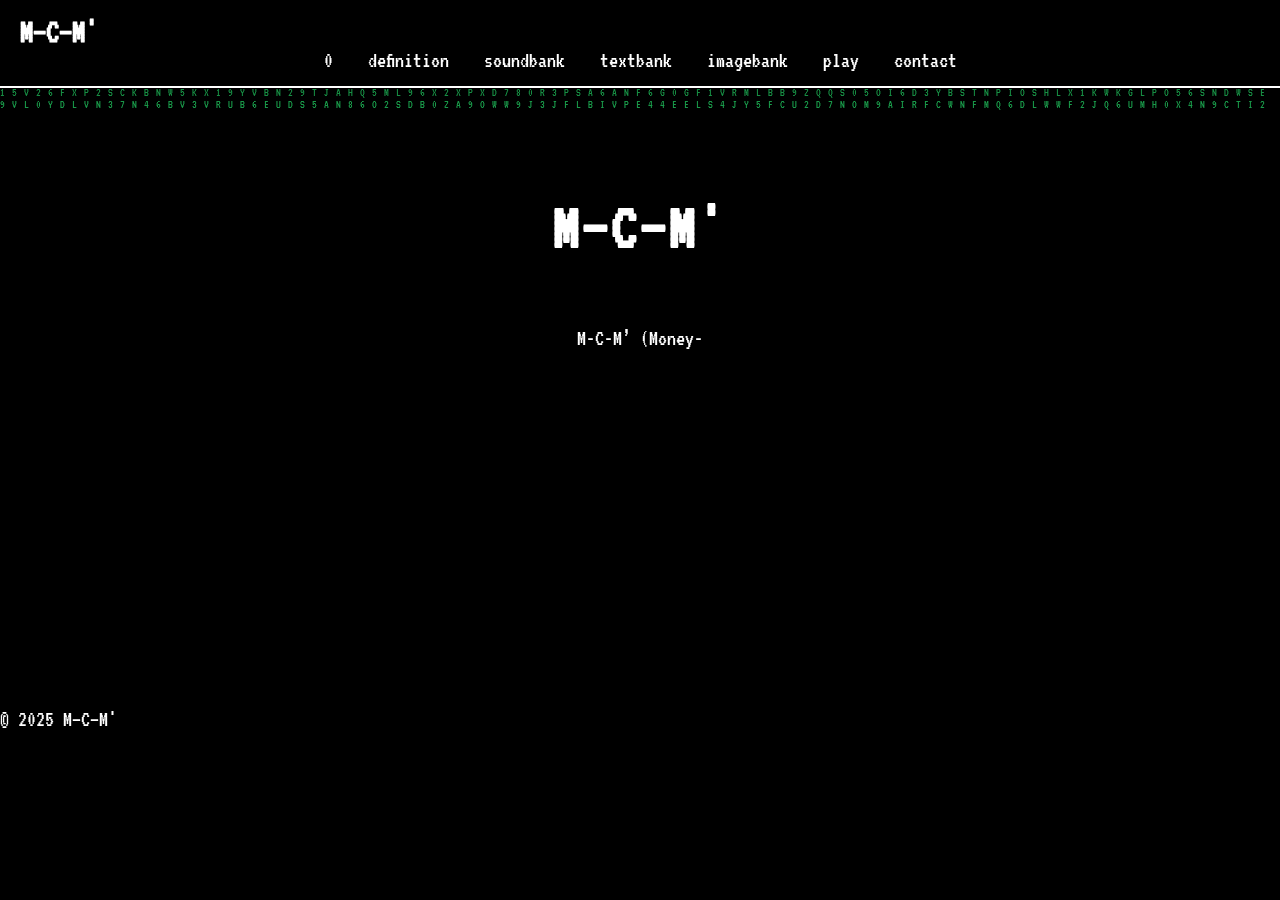
<file: index.html>
<!DOCTYPE html>
<html lang="en">
<head>
    <meta charset="UTF-8">
    <meta name="viewport" content="width=device-width, initial-scale=1, maximum-scale=1, user-scalable=no">

    <!-- ✅ Google Fonts (Matrix-style font) -->
    <link rel="preconnect" href="https://fonts.googleapis.com">
    <link rel="preconnect" href="https://fonts.gstatic.com" crossorigin>
    <link href="https://fonts.googleapis.com/css2?family=VT323&display=swap" rel="stylesheet">

    <title>M–C–M' | Home</title>
    <link rel="stylesheet" href="style.css?v=4">
</head>

<body>

    <!-- ✅ Matrix Background (Fixed) -->
    <canvas id="matrix"></canvas>

    <!-- ✅ Fixed Navigation -->
    <nav>
        <!-- ✅ Logo (aligned to the left) -->
        <div class="logo">
            <a href="index.html">M–C–M'</a>
        </div>

        <!-- ✅ Hamburger Menu -->
        <div class="hamburger" onclick="toggleMenu()">☰</div>

        <!-- ✅ Navigation Links -->
        <ul class="nav-links">
            <li><a href="index.html">0</a></li>
            <li><a href="about.html">definition</a></li>
            <li><a href="music.html">soundbank</a></li>
            <li><a href="writing.html">textbank</a></li>
            <li><a href="gallery.html">imagebank</a></li>
            <li><a href="game.html">play</a></li>
            <li><a href="contact.html">contact</a></li>
        </ul>
    </nav>

    <main>
        <section class="hero">
            <!-- ✅ Scramble + Typing Effect for M–C–M' -->
            <h1 class="scramble">M–C–M'</h1>

            <!-- ✅ Typing Effect -->
            <p id="typed-text">
                M-C-M’ (Money-Commodity-Money’ (Prime)) is a positive feedback loop incorporating incorporation as its key component. It is a material-axiomatic system of control dynamics, an unbounded circuit of recursive intensification where capital's alien logic self-amplifies, devouring time, commodities, and bodies.<br><br>
                
                Stripping the body of organic limits, this process induces a synthetic transcendentalism, where the noumenal and the virtual converge in a vortex of deterritorialized flows. However, as M-C-M’ contains all socio-economic reproduction, it necessitates an overflow of desire into the system as shockwaves.<br><br>
                
                Accelerated forms of music—jungle, nightcore, and a host of increasingly genre-bending and genreless dubplates—operate as sonic war machines that compound macro-radical destratification, hacking the temporal fabric and reprogramming cultural vectors towards increasingly decentralized forms of radical organization and resistance.<br><br>
                
                This results in the apocalyptic synthesis of capitalism’s own termination, a fractalized time-space where the linearity of history collapses into an infinite series of destabilizations. As feedback loops spiral beyond critique into the unknown terrain of pure, chaotic potentiality, the universe accelerates towards its own dissolution.<br><br>
                
                M-C-M’ embodies the counteracting tendencies of capital, operating exponentially to sow the seeds for its own hyperstitional apocalypse.
            </p>
        </section>
    </main>

    <footer>
        &copy; 2025 M–C–M'
    </footer>

    <!-- ✅ Ensure all scripts load AFTER page content -->
    <script src="script.js"></script>

</body>
</html>
</file>
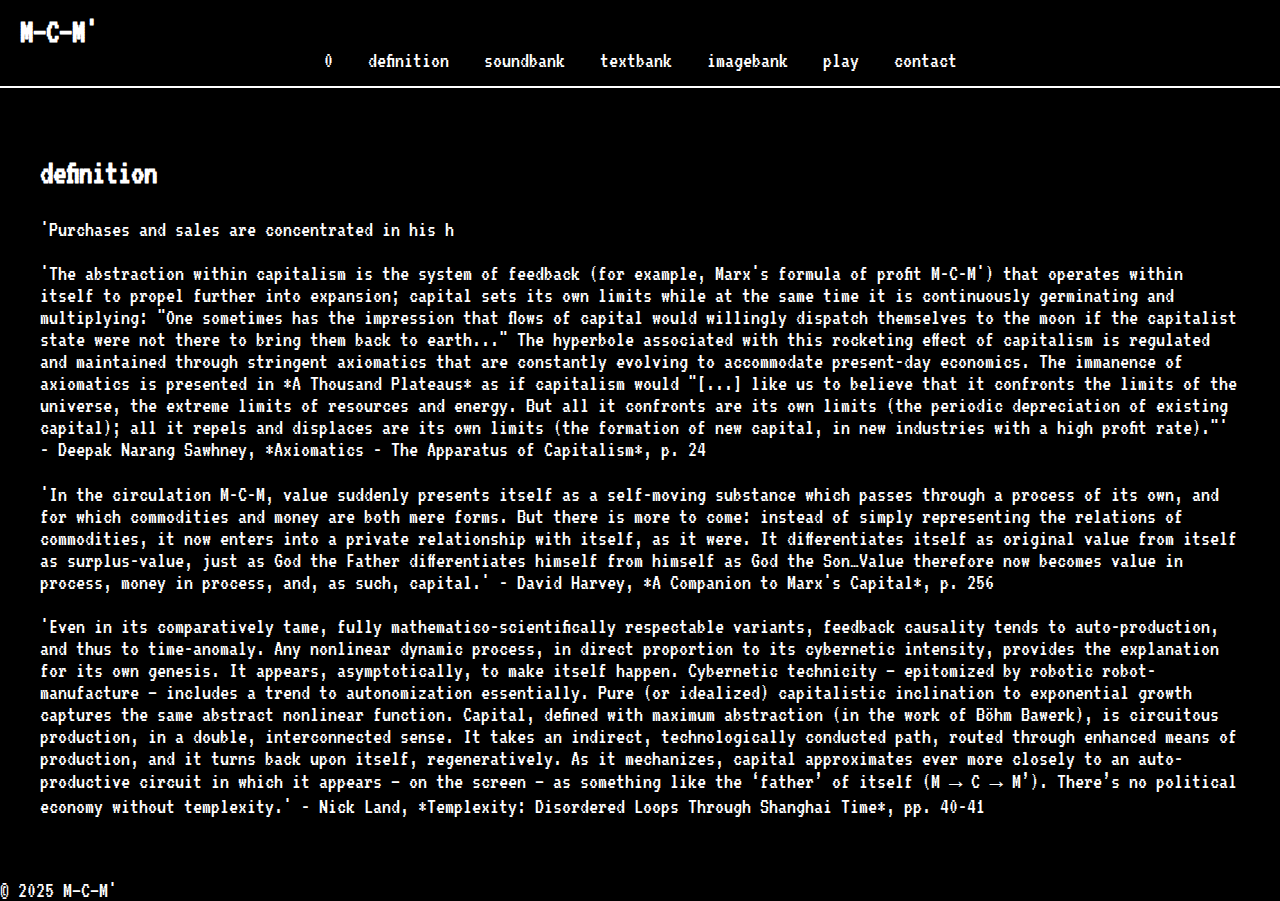
<file: about.html>
<!DOCTYPE html>
<html lang="en">
<head>
    <meta charset="UTF-8">
    <meta name="viewport" content="width=device-width, initial-scale=1, maximum-scale=1, user-scalable=no">

    <!-- Google Fonts (Matrix-style font) -->
    <link rel="preconnect" href="https://fonts.googleapis.com">
    <link rel="preconnect" href="https://fonts.gstatic.com" crossorigin>
    <link href="https://fonts.googleapis.com/css2?family=VT323&display=swap" rel="stylesheet">
    
    <title>M–C–M' | About</title>
    <link rel="stylesheet" href="style.css?v=4">
</head>
<body>

    <!-- ✅ Fixed Nav Bar Structure -->
    <nav>
        <div class="logo">
            <a href="index.html">M–C–M'</a>
        </div>

        <!-- ✅ Hamburger Menu -->
        <div class="hamburger" onclick="toggleMenu()">☰</div>

        <ul class="nav-links">
            <li><a href="index.html">0</a></li>
            <li><a href="about.html">definition</a></li>
            <li><a href="music.html">soundbank</a></li>
            <li><a href="writing.html">textbank</a></li>
            <li><a href="gallery.html">imagebank</a></li>
            <li><a href="game.html">play</a></li>
            <li><a href="contact.html">contact</a></li>
        </ul>
    </nav>

    <main>
        <section class="about-content">
            <h2 class="flicker">definition</h2>
            
            <!-- ✅ Typing Effect Wrapper -->
            <div id="typed-paragraphs">
                <p>'Purchases and sales are concentrated in his hands and consequently are no longer bound to the direct requirements of the buyer (as merchant). But whatever the social organisation of the spheres of production whose commodity exchange the merchant promotes, his wealth exists always in the form of money, and his money always serves as capital. Its form is always M – C – M'. Money, the independent form of exchange-value, is the point of departure, and increasing the exchange-value an end in itself. Commodity exchange as such and the operations effecting it – separated from production and performed by non-producers – are just a means of increasing wealth, not as mere wealth, but as wealth in its most universal social form, as exchange-value. The compelling motive and determining purpose are the conversion of M into M + ΔM. The transactions M – C and C – M' which promote M – M' appear merely as stages of transition in this conversion of M into M + ΔM.' - Karl Marx, *Das Kapital* Vol. III, p. 223</p>

                <p>'The abstraction within capitalism is the system of feedback (for example, Marx's formula of profit M-C-M') that operates within itself to propel further into expansion; capital sets its own limits while at the same time it is continuously germinating and multiplying: "One sometimes has the impression that flows of capital would willingly dispatch themselves to the moon if the capitalist state were not there to bring them back to earth..." The hyperbole associated with this rocketing effect of capitalism is regulated and maintained through stringent axiomatics that are constantly evolving to accommodate present-day economics. The immanence of axiomatics is presented in *A Thousand Plateaus* as if capitalism would "[...] like us to believe that it confronts the limits of the universe, the extreme limits of resources and energy. But all it confronts are its own limits (the periodic depreciation of existing capital); all it repels and displaces are its own limits (the formation of new capital, in new industries with a high profit rate)."' - Deepak Narang Sawhney, *Axiomatics - The Apparatus of Capitalism*, p. 24</p>

                <p>'In the circulation M-C-M, value suddenly presents itself as a self-moving substance which passes through a process of its own, and for which commodities and money are both mere forms. But there is more to come: instead of simply representing the relations of commodities, it now enters into a private relationship with itself, as it were. It differentiates itself as original value from itself as surplus-value, just as God the Father differentiates himself from himself as God the Son…Value therefore now becomes value in process, money in process, and, as such, capital.' - David Harvey, *A Companion to Marx's Capital*, p. 256</p>

                <p>'Even in its comparatively tame, fully mathematico-scientifically respectable variants, feedback causality tends to auto-production, and thus to time-anomaly. Any nonlinear dynamic process, in direct proportion to its cybernetic intensity, provides the explanation for its own genesis. It appears, asymptotically, to make itself happen. Cybernetic technicity — epitomized by robotic robot-manufacture — includes a trend to autonomization essentially. Pure (or idealized) capitalistic inclination to exponential growth captures the same abstract nonlinear function. Capital, defined with maximum abstraction (in the work of Böhm Bawerk), is circuitous production, in a double, interconnected sense. It takes an indirect, technologically conducted path, routed through enhanced means of production, and it turns back upon itself, regeneratively. As it mechanizes, capital approximates ever more closely to an auto-productive circuit in which it appears – on the screen – as something like the ‘father’ of itself (M → C → M’). There’s no political economy without templexity.' - Nick Land, *Templexity: Disordered Loops Through Shanghai Time*, pp. 40-41</p>
            </div>
            
        </section>
    </main>

    <footer>
        &copy; 2025 M–C–M'
    </footer>

    <!-- ✅ Include the script -->
    <script src="script.js"></script>

</body>
</html>
</file>
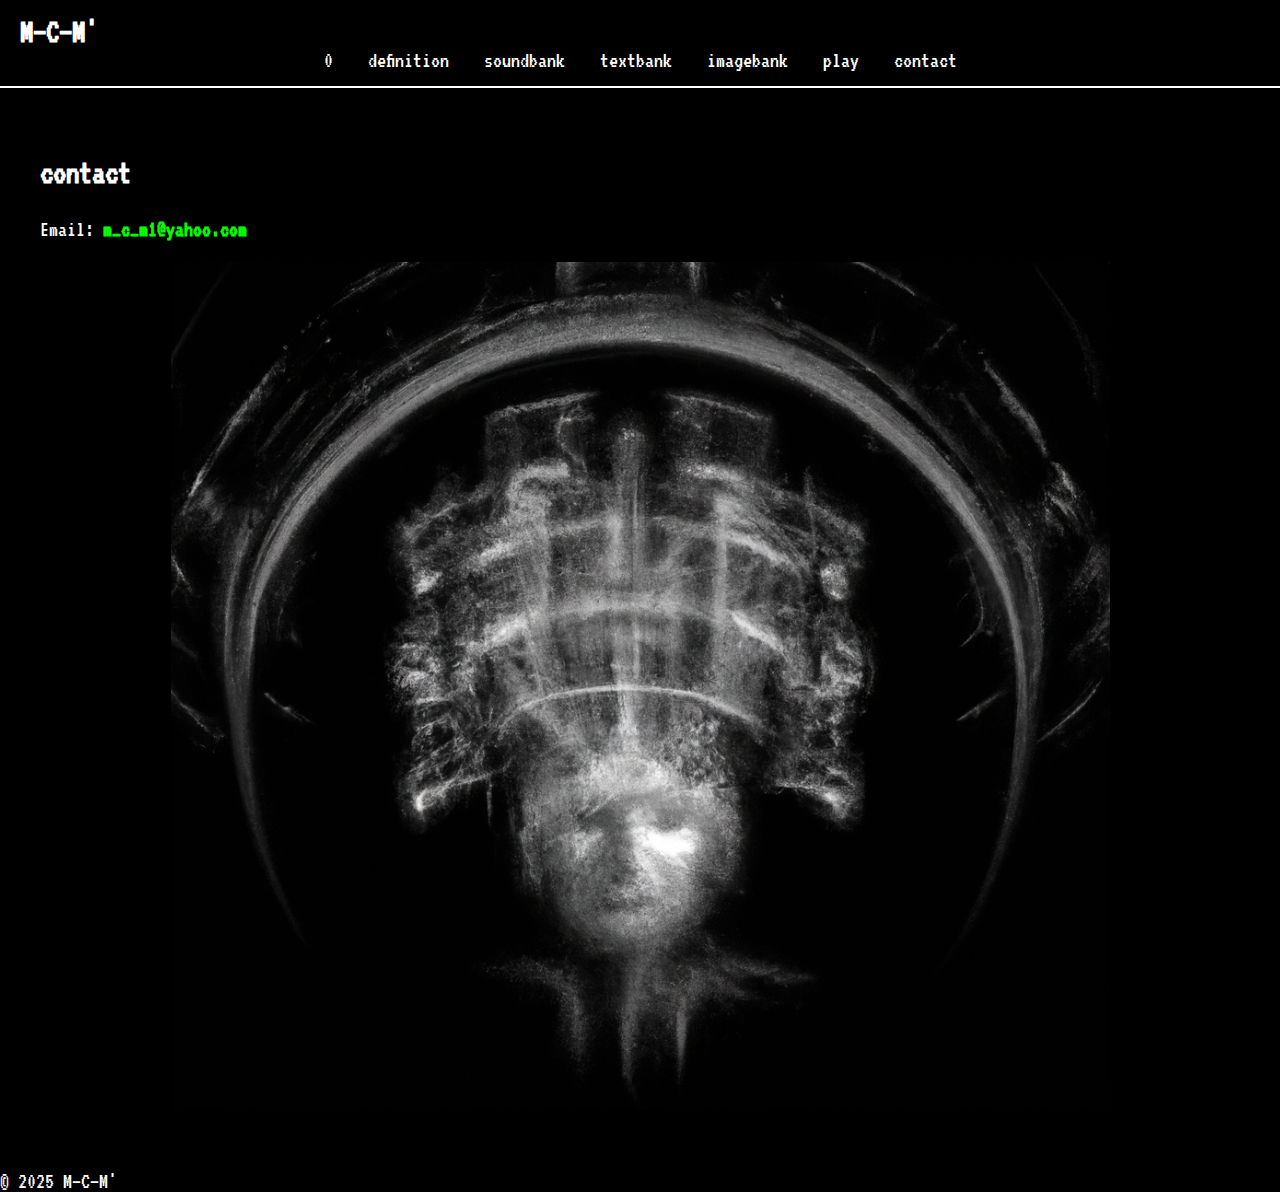
<file: contact.html>
<!DOCTYPE html>
<html lang="en">
<head>
    <meta charset="UTF-8">
    <meta name="viewport" content="width=device-width, initial-scale=1, maximum-scale=1, user-scalable=no">

    <!-- Google Fonts (Matrix-style font) -->
    <link rel="preconnect" href="https://fonts.googleapis.com">
    <link rel="preconnect" href="https://fonts.gstatic.com" crossorigin>
    <link href="https://fonts.googleapis.com/css2?family=VT323&display=swap" rel="stylesheet">
    
    <title>M–C–M' | Contact</title>
    <link rel="stylesheet" href="style.css?v=4">
</head>
<body>

    <!-- ✅ Fixed Navigation -->
    <nav>
        <div class="logo">
            <a href="index.html">M–C–M'</a>
        </div>

        <!-- ✅ Hamburger Menu -->
        <div class="hamburger" onclick="toggleMenu()">☰</div>

        <ul class="nav-links">
            <li><a href="index.html">0</a></li>
            <li><a href="about.html">definition</a></li>
            <li><a href="music.html">soundbank</a></li>
            <li><a href="writing.html">textbank</a></li>
            <li><a href="gallery.html">imagebank</a></li>
            <li><a href="game.html">play</a></li>
            <li><a href="contact.html">contact</a></li>
        </ul>
    </nav>

    <main>
        <section>
            <h2 class="flicker">contact</h2>
            <p>Email: <a class="email-link" href="mailto:m_c_m1@yahoo.com">m_c_m1@yahoo.com</a></p>

            <!-- ✅ Fixed Image Filename (Rename in assets folder) -->
            <img src="assets/Screenshot 2025-03-15 at 16.42.29.png" alt="Main visual for Contact" class="hero-image">
        </section>
    </main>

    <footer>
        &copy; 2025 M–C–M'
    </footer>

    <script src="script.js"></script>

</body>
</html>
</file>
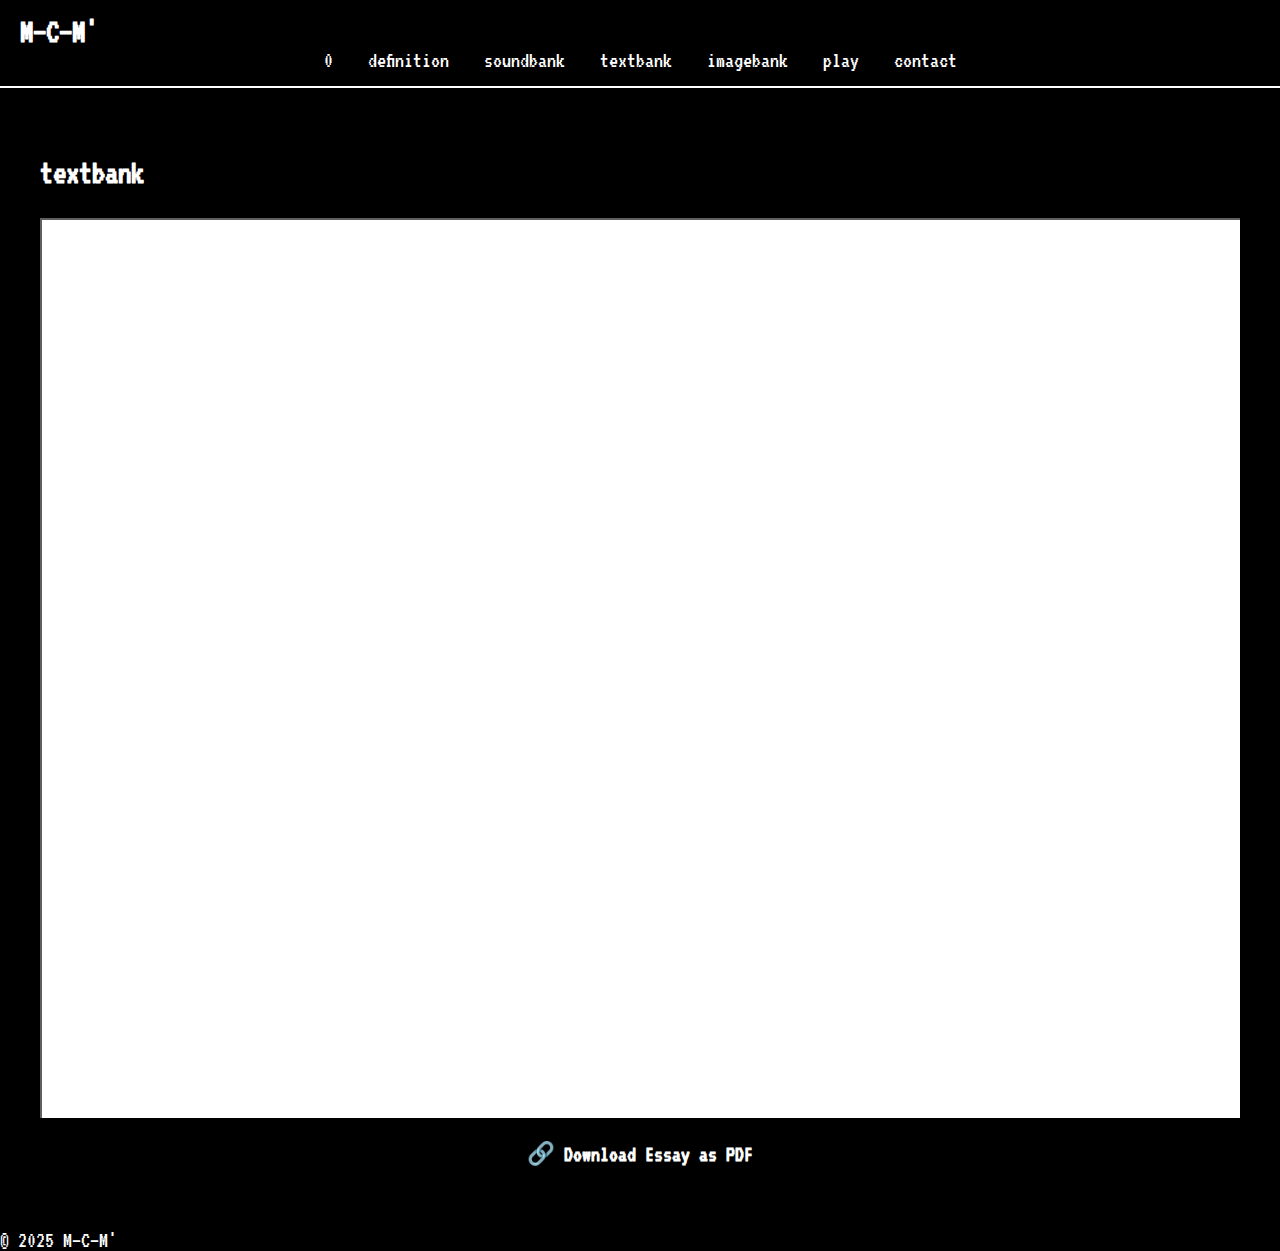
<file: essay2swarm.html>
<!DOCTYPE html>
<html lang="en">
<head>
    <meta charset="UTF-8">
    <meta name="viewport" content="width=device-width, initial-scale=1, maximum-scale=1, user-scalable=no">
    <title>M–C–M' | Essay</title>
    <link rel="stylesheet" href="style.css?v=4">

    <style>
        /* ✅ Improved Dark Mode PDF Viewer */
        .pdf-container {
            width: 100%;
            height: 100vh;
            overflow: hidden;
            background: #000;
        }

        .pdf-container iframe {
            width: 100%;
            height: 100%;
            background: #000;
            filter: invert(1) contrast(1.2);
        }

        /* ✅ Center the download link */
        .download-link {
            text-align: center;
            margin-top: 15px;
        }

        .download-link a {
            color: #FFFFFF;
            text-decoration: none;
            font-weight: bold;
        }

        .download-link a:hover {
            color: #CCCCCC;
        }
    </style>
</head>
<body>

    <!-- ✅ Fixed Navigation -->
    <nav>
        <div class="logo">
            <a href="index.html">M–C–M'</a>
        </div>

        <!-- ✅ Hamburger Menu -->
        <div class="hamburger" onclick="toggleMenu()">☰</div>

        <ul class="nav-links">
            <li><a href="index.html">0</a></li>
            <li><a href="about.html">definition</a></li>
            <li><a href="music.html">soundbank</a></li>
            <li><a href="writing.html">textbank</a></li>
            <li><a href="gallery.html">imagebank</a></li>
            <li><a href="game.html">play</a></li>
            <li><a href="contact.html">contact</a></li>
        </ul>
    </nav>

    <main>
        <section>
            <h2 class="flicker">textbank</h2>

            <!-- ✅ Fixed PDF Viewer -->
            <div class="pdf-container">
                <iframe src="assets/SWARM_Theory_ Becoming_Murmuration.pdf" width="100%" height="800px"></iframe>
            </div>

            <!-- ✅ Direct Download Link for Mobile Users -->
            <div class="download-link">
                <p><a href="assets/SWARM_Theory_ Becoming_Murmuration.pdf" target="_blank">🔗 Download Essay as PDF</a></p>
            </div>

        </section>
    </main>

    <footer>
        &copy; 2025 M–C–M'
    </footer>

    <script src="script.js"></script>

</body>
</html>
</file>
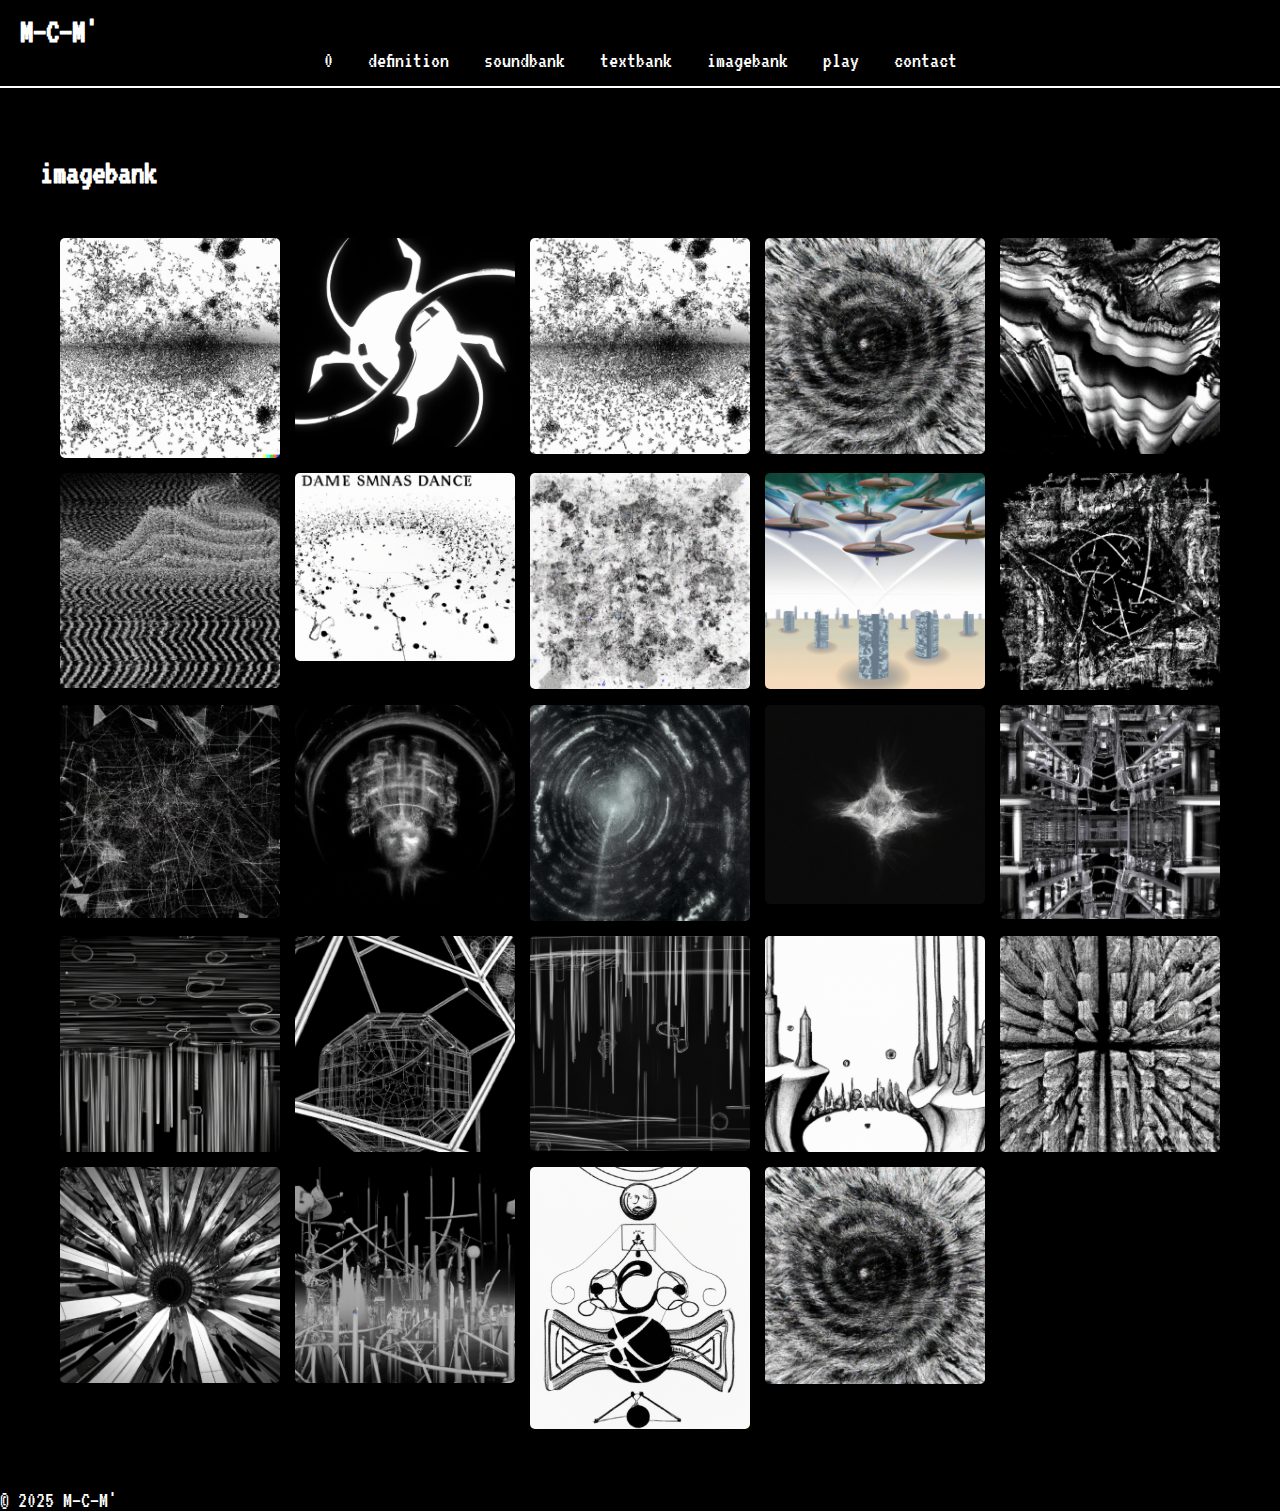
<file: gallery.html>
<!DOCTYPE html>
<html lang="en">
<head>
    <meta charset="UTF-8">
    <meta name="viewport" content="width=device-width, initial-scale=1, maximum-scale=1, user-scalable=no">
    <title>M–C–M' | Gallery</title>
    <link rel="stylesheet" href="style.css?v=4">
    <style>
        /* Simple gallery grid styling */
        .gallery-grid {
            display: grid;
            grid-template-columns: repeat(auto-fit, minmax(200px, 1fr));
            grid-gap: 15px;
            padding: 20px;
        }

        .gallery-grid img {
            width: 100%;
            height: auto;
            display: block;
            border-radius: 5px;
        }
    </style>
</head>
<body>
    <nav>
    <div class="logo">
        <a href="index.html">M–C–M'</a>
    </div>

    <!-- Hamburger Menu Button -->
    <div class="hamburger" onclick="toggleMenu()">☰</div>

    <ul class="nav-links">
        <li><a href="index.html">0</a></li>
        <li><a href="about.html">definition</a></li>
        <li><a href="music.html">soundbank</a></li>
        <li><a href="writing.html">textbank</a></li>
        <li><a href="gallery.html">imagebank</a></li>
        <li><a href="game.html">play</a></li>
        <li><a href="contact.html">contact</a></li>
    </ul>
</nav>


    <main>
        <section>
            <h2 class="flicker">imagebank</h2>
            <div class="gallery-grid">
                <img src="assets/dalle2swarm2.png">
                <img src="assets/Screenshot 2025-03-15 at 16.37.38.png">
                <img src="assets/Screenshot 2025-03-15 at 16.38.08.png">
                <img src="assets/Screenshot 2025-03-15 at 16.39.02.png">
                <img src="assets/Screenshot 2025-03-15 at 16.39.17.png">
                <img src="assets/Screenshot 2025-03-15 at 16.39.36.png">
                <img src="assets/Screenshot 2025-03-15 at 16.39.56.png">
                <img src="assets/Screenshot 2025-03-15 at 16.40.53.png">
                <img src="assets/Screenshot 2025-03-15 at 16.41.15.png">
                <img src="assets/Screenshot 2025-03-15 at 16.41.34.png">
                <img src="assets/Screenshot 2025-03-15 at 16.42.04.png">
                <img src="assets/Screenshot 2025-03-15 at 16.42.29.png">
                <img src="assets/Screenshot 2025-03-15 at 16.42.41.png">
                <img src="assets/Screenshot 2025-03-15 at 16.43.22.png">
                <img src="assets/Screenshot 2025-03-15 at 16.43.43.png">
                <img src="assets/Screenshot 2025-03-15 at 16.44.01.png">
                <img src="assets/Screenshot 2025-03-15 at 16.44.18.png">
                <img src="assets/Screenshot 2025-03-15 at 16.44.34.png">
                <img src="assets/Screenshot 2025-03-15 at 16.44.59.png">
                <img src="assets/Screenshot 2025-03-15 at 16.45.14.png">
                <img src="assets/Screenshot 2025-03-15 at 16.45.27.png">
                <img src="assets/Screenshot 2025-03-15 at 16.45.45.png">
                <img src="assets/weird_ritual_thing.png">
                <img src="assets/Screenshot 2025-03-15 at 16.39.02.png">
            </div>
        </section>
    </main>

    <footer>
        &copy; 2025 M–C–M'
    </footer>
    <script src="script.js"></script>
</body>
</html>
</file>
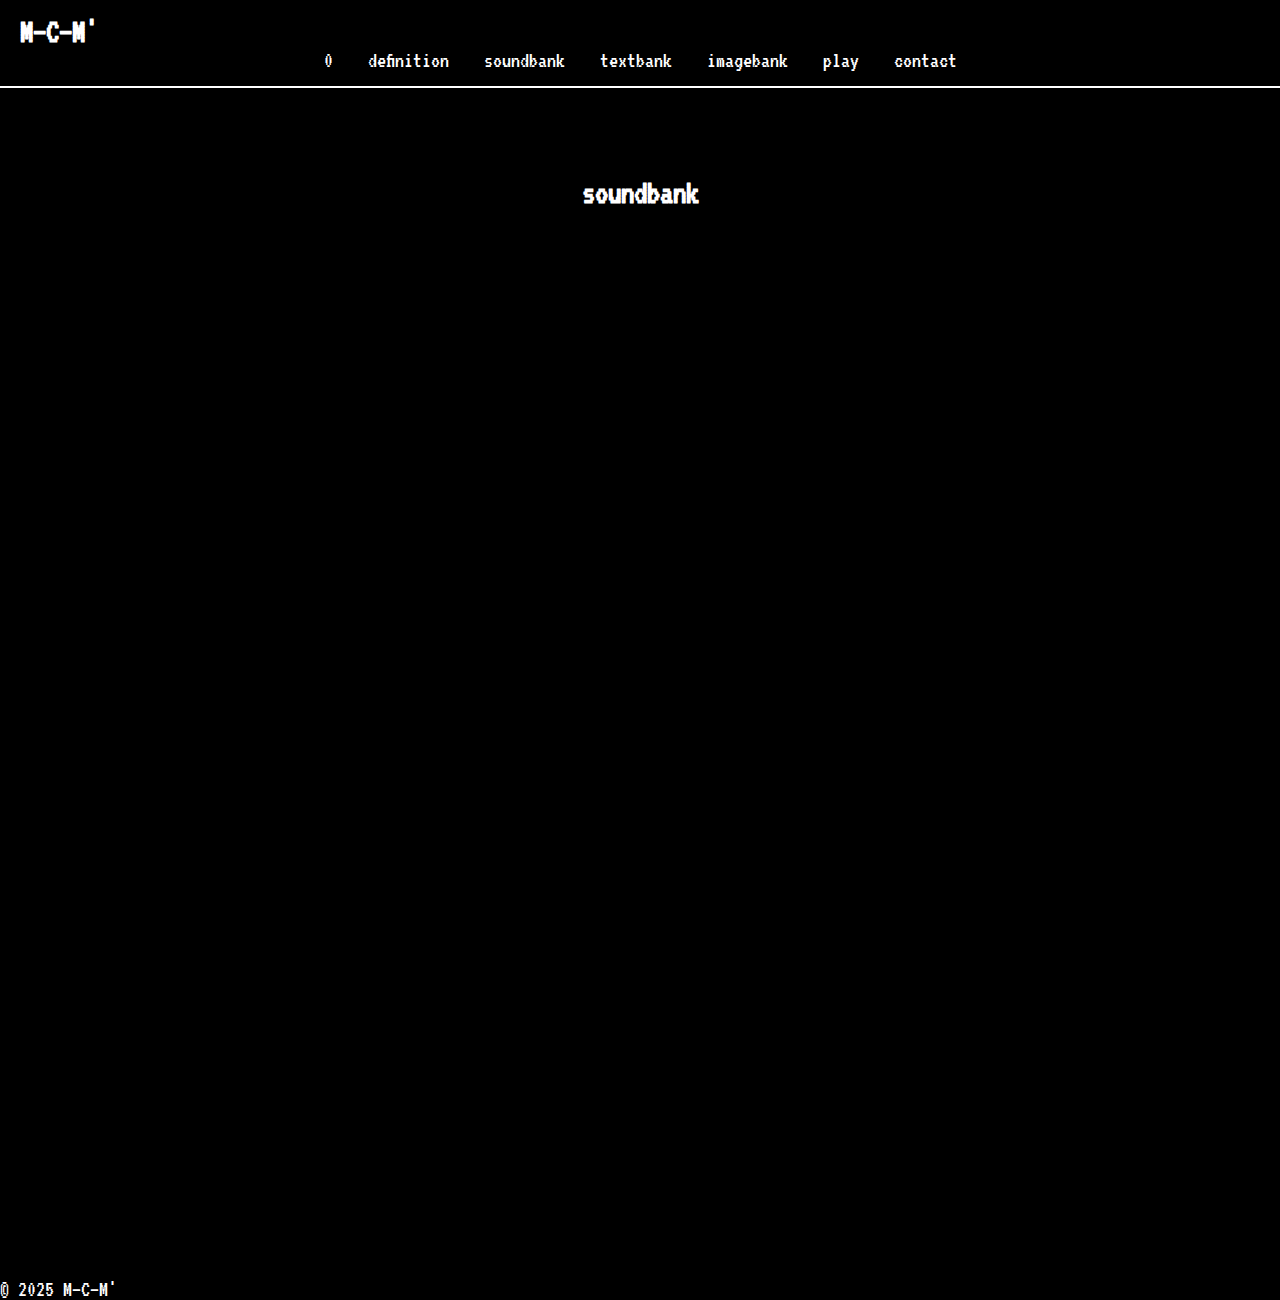
<file: music.html>
<!DOCTYPE html>
<html lang="en">
<head>
    <meta charset="UTF-8">
    <meta name="viewport" content="width=device-width, initial-scale=1, maximum-scale=1, user-scalable=no">
    <!-- Google Fonts (Matrix-style font) -->
    <link rel="preconnect" href="https://fonts.googleapis.com">
    <link rel="preconnect" href="https://fonts.gstatic.com" crossorigin>
    <link href="https://fonts.googleapis.com/css2?family=VT323&display=swap" rel="stylesheet">
    <title>M–C–M' | Soundbank</title>
    <link rel="stylesheet" href="style.css?v=4">
</head>
<body>

    <!-- ✅ Fixed Navigation -->
    <nav>
        <div class="logo">
            <a href="index.html">M–C–M'</a>
        </div>

        <!-- ✅ Hamburger Menu -->
        <div class="hamburger" onclick="toggleMenu()">☰</div>

        <ul class="nav-links">
            <li><a href="index.html">0</a></li>
            <li><a href="about.html">definition</a></li>
            <li><a href="music.html">soundbank</a></li>
            <li><a href="writing.html">textbank</a></li>
            <li><a href="gallery.html">imagebank</a></li>
            <li><a href="game.html">play</a></li>
            <li><a href="contact.html">contact</a></li>
        </ul>
    </nav>

    <main>
        <section class="music-section">
            <h2 class="glitch">soundbank</h2>

            <div class="bandcamp-custom">
                <iframe src="https://bandcamp.com/EmbeddedPlayer/album=3802392652/size=large/bgcol=000000/linkcol=29ff79/tracklist=false/artwork=none/transparent=true/"
                class="bandcamp-player" frameborder="0"></iframe>
            </div>

            <div class="bandcamp-custom">
                <iframe src="https://bandcamp.com/EmbeddedPlayer/album=4213353567/size=large/bgcol=000000/linkcol=29ff79/tracklist=false/artwork=none/transparent=true/"
                class="bandcamp-player" frameborder="0"></iframe>
            </div>

            <div class="bandcamp-custom">
                <iframe src="https://bandcamp.com/EmbeddedPlayer/album=2605102365/size=large/bgcol=000000/linkcol=29ff79/tracklist=false/artwork=none/transparent=true/"
                class="bandcamp-player" frameborder="0"></iframe>
            </div>

            <div class="bandcamp-custom">
                <iframe src="https://bandcamp.com/EmbeddedPlayer/album=2643785135/size=large/bgcol=000000/linkcol=29ff79/tracklist=false/artwork=none/transparent=true/"
                class="bandcamp-player" frameborder="0"></iframe>
            </div>

            <div class="bandcamp-custom">
                <iframe src="https://bandcamp.com/EmbeddedPlayer/album=2240890781/size=large/bgcol=000000/linkcol=29ff79/tracklist=false/artwork=none/transparent=true/"
                class="bandcamp-player" frameborder="0"></iframe>
            </div>

            <div class="bandcamp-custom">
                <iframe src="https://bandcamp.com/EmbeddedPlayer/album=1511885138/size=large/bgcol=000000/linkcol=29ff79/tracklist=false/artwork=none/transparent=true/"
                class="bandcamp-player" frameborder="0"></iframe>
            </div>

            <div class="bandcamp-custom">
                <iframe src="https://bandcamp.com/EmbeddedPlayer/album=196221355/size=large/bgcol=000000/linkcol=29ff79/tracklist=false/artwork=none/transparent=true/"
                class="bandcamp-player" frameborder="0"></iframe>
            </div>

        </section>
    </main>

    <footer>
        &copy; 2025 M–C–M'
    </footer>

    <script src="script.js"></script>

</body>
</html>
</file>
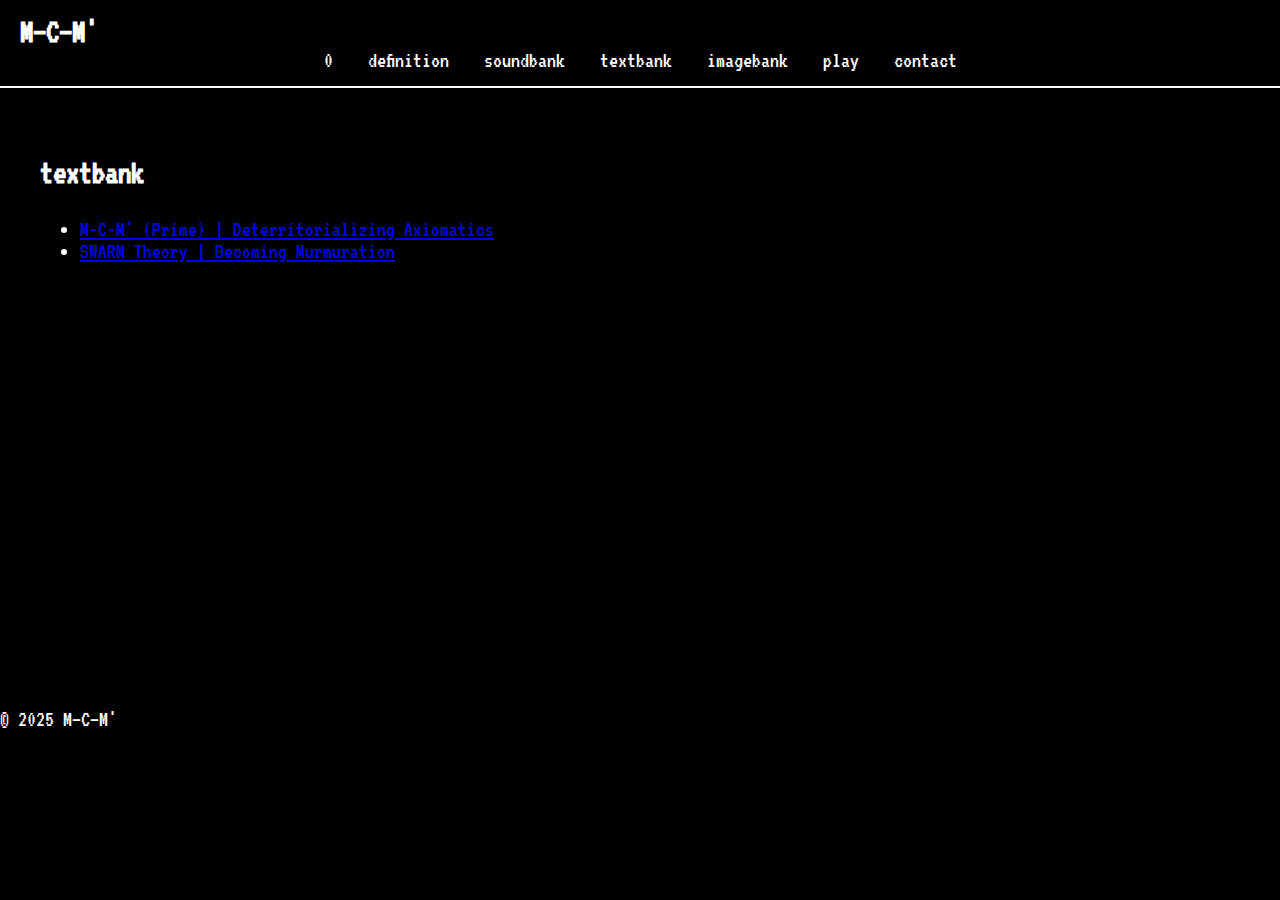
<file: writing.html>
<!DOCTYPE html>
<html lang="en">
<head>
    <meta charset="UTF-8">
    <meta name="viewport" content="width=device-width, initial-scale=1, maximum-scale=1, user-scalable=no">

    <!-- Google Fonts (Matrix-style font) -->
    <link rel="preconnect" href="https://fonts.googleapis.com">
    <link rel="preconnect" href="https://fonts.gstatic.com" crossorigin>
    <link href="https://fonts.googleapis.com/css2?family=VT323&display=swap" rel="stylesheet">
    
    <title>M–C–M' | Writing</title>
    <link rel="stylesheet" href="style.css?v=4">
</head>
<body>

    <!-- ✅ Fixed Navigation -->
    <nav>
        <div class="logo">
            <a href="index.html">M–C–M'</a>
        </div>

        <!-- ✅ Hamburger Menu -->
        <div class="hamburger" onclick="toggleMenu()">☰</div>

        <ul class="nav-links">
            <li><a href="index.html">0</a></li>
            <li><a href="about.html">definition</a></li>
            <li><a href="music.html">soundbank</a></li>
            <li><a href="writing.html">textbank</a></li>
            <li><a href="gallery.html">imagebank</a></li>
            <li><a href="game.html">play</a></li>
            <li><a href="contact.html">contact</a></li>
        </ul>
    </nav>

    <main>
        <section>
            <h2 class="flicker">textbank</h2>

            <!-- ✅ Wrapped list items in <ul> -->
            <ul class="writing-list">
                <li><a href="essay.html">M-C-M' (Prime) | Deterritorializing Axiomatics</a></li>
                <li><a href="essay2swarm.html">SWARM Theory | Becoming Murmuration</a></li>
            </ul>
        </section>
    </main>

    <footer>
        &copy; 2025 M–C–M'
    </footer>

    <script src="script.js"></script>

</body>
</html>
</file>
<file: style.css>
/* ✅ Re-import Digital Font */
@import url('https://fonts.googleapis.com/css2?family=VT323&display=swap');

/* ✅ Force Dark Mode */
@media (prefers-color-scheme: dark) {
    body {
        background: #000 !important;
        color: #FFFFFF !important;
    }
}

/* ✅ Global Styles */
body {
    font-family: 'VT323', monospace !important;
    font-size: 1.4em;
    background: #000 !important;
    color: #FFFFFF !important;
    margin: 0;
    padding: 0;
    overflow-x: hidden; /* ✅ Prevents horizontal scroll */
}

/* ✅ Matrix Background (Fixed) */
#matrix {
    position: fixed;
    top: 0;
    left: 0;
    width: 100vw;
    height: 100vh;
    z-index: -1;
    pointer-events: none;
}

/* ✅ Navigation Bar */
nav {
    display: flex;
    justify-content: space-between; /* ✅ Logo on left, links on right */
    align-items: center;
    background: black;
    padding: 15px 20px;
    border-bottom: 2px solid white;
    width: 100%;
    box-sizing: border-box;
    flex-wrap: wrap;
    position: relative;
}

.nav-links {
    list-style: none;
    display: flex;
    gap: 15px;
    margin: 0 auto; /* ✅ Ensures proper centering */
    padding: 0;
    flex-wrap: wrap;
    justify-content: center; /* ✅ Fixes nav alignment */
    text-align: center;
    width: 100%;
}

/* ✅ Fix Logo Alignment */
.logo {
    margin-right: auto; /* ✅ Pushes nav links to the right */
}

.logo a {
    color: white;
    text-decoration: none;
    font-size: 1.5em;
    font-weight: bold;
}

/* ✅ Navigation Links */
.nav-links {
    list-style: none;
    display: flex;
    gap: 15px;
    margin: 0 auto; /* ✅ Ensures proper centering */
    padding: 0;
    flex-wrap: wrap;
    justify-content: center; /* ✅ Fixes nav alignment */
    text-align: center;
    width: 100%;
}

.nav-links li {
    white-space: nowrap;
}

.nav-links li a {
    color: white;
    text-decoration: none;
    padding: 5px 10px;
}

.nav-links li a:hover {
    color: #CCCCCC;
}

/* ✅ Fix Navbar Overflow for Larger Screens */
@media (max-width: 1024px) {
    .nav-links {
        flex-wrap: wrap;
        justify-content: center;
    }
}

/* ✅ Mobile Navigation */
.hamburger {
    display: none;
    font-size: 2em;
    cursor: pointer;
    color: white;
    position: absolute;
    top: 15px;
    right: 20px;
}

/* ✅ Responsive Fix for Mobile */
@media (max-width: 768px) {
    .nav-links {
        display: none;
        flex-direction: column;
        position: absolute;
        top: 60px;
        right: 0;
        background: rgba(0, 0, 0, 0.9);
        width: 220px;
        padding: 15px;
        text-align: right;
        z-index: 1000;
    }

    .nav-links.active {
        display: flex;
    }

    .hamburger {
        display: block;
        cursor: pointer;
    }
}

/* ✅ Ensure Navbar Spacing on Small Screens */
@media (max-width: 600px) {
    nav {
        flex-direction: row;
        text-align: center;
        padding: 10px;
    }

    .logo {
        margin: 0;
    }

    .nav-links {
        justify-content: center;
        width: 100%;
    }

    .nav-links li {
        display: block;
        width: 100%;
        text-align: center;
    }
}

/* ✅ Main Content */
main {
    padding: 40px;
    min-height: 60vh;
}

/* ✅ Hero Section */
.hero {
    text-align: center;
    padding: 20px;
}

/* ✅ Terminal Styling for Game */
.game-body {
    background-color: black;
    color: #00ff00;
    font-family: monospace;
    text-align: center;
    padding: 20px;
}

.game-container {
    width: 80%;
    max-width: 600px;
    margin: 0 auto;
    padding: 20px;
    border: 2px solid #00ff00;
    background-color: #111;
}

.terminal {
    width: 60%;
    margin: 50px auto;
    padding: 20px;
    border: 2px solid #00ff00;
    background: rgba(0, 0, 0, 0.8);
    text-align: left; /* ✅ Ensures text stays aligned */
}

#game-output {
    height: 300px;
    overflow-y: auto;
    text-align: left;
    padding: 10px;
    border-bottom: 1px solid #00ff00;
}

#game-input {
    width: 80%;
    padding: 10px;
    background: black;
    color: #00ff00;
    border: 1px solid #00ff00;
    font-family: monospace;
}

button {
    padding: 10px;
    background: black;
    color: #00ff00;
    border: 1px solid #00ff00;
    cursor: pointer;
}

/* ✅ Fix Gallery & Image Grid */
@media (max-width: 768px) {
    .gallery-grid {
        grid-template-columns: repeat(auto-fit, minmax(150px, 1fr));
        grid-gap: 10px;
    }

    h1, h2 {
        font-size: 1.5em;
    }
}

/* ✅ Flicker & Scramble Effects */
@keyframes flicker {
    0%, 100% { opacity: 1; }
    10% { opacity: 0.1; }
    20% { opacity: 0.5; }
    30% { opacity: 0.3; }
    40% { opacity: 0.6; }
    50% { opacity: 0.2; }
    60% { opacity: 0.8; }
    70% { opacity: 0.4; }
    80% { opacity: 0.9; }
    90% { opacity: 0.7; }
}

@keyframes scramble {
    0% { opacity: 1; text-shadow: none; }
    10% { content: "Z9@#*"; }
    20% { content: "V3%X!"; }
    30% { content: "T&8C2"; }
    40% { content: "P$Q5A"; }
    50% { opacity: 0.6; }
    60% { content: "J!@ZK"; }
    70% { content: "1M7B9"; }
    80% { content: "C6&TG"; }
    90% { content: "X4Z@M"; }
    100% { opacity: 1; text-shadow: none; }
}

h1.scramble {
    display: inline-block;
    font-size: 3em;
    text-transform: uppercase;
    letter-spacing: 2px;
    animation: flicker 1.5s infinite alternate ease-in-out;
}

h1.scramble:hover {
    animation: scramble 0.6s steps(5, end) infinite;
}

h1.flicker {
    animation: flicker 1.5s infinite alternate ease-in-out;
}

/* ✅ Center the entire Soundbank Section */
.music-section {
    text-align: center;
    max-width: 800px; /* ✅ Ensures it doesn't stretch too wide */
    margin: 0 auto; /* ✅ Centers the section */
    padding: 20px;
}

/* ✅ Center Bandcamp Embed Frames */
.bandcamp-custom {
    display: flex;
    justify-content: center;
    align-items: center;
    width: 100%;
    margin-bottom: 20px;
}

.bandcamp-player {
    width: 100%;
    max-width: 400px; /* ✅ Prevents the iframes from stretching */
    height: 120px;
}

/* ✅ Center Contact Section */
.contact-section {
    text-align: center;
    max-width: 800px; /* ✅ Ensures content is not too wide */
    margin: 0 auto; /* ✅ Centers everything */
    padding: 20px;
}

/* ✅ Center Contact Email Link */
.email-link {
    color: #00ff00;
    text-decoration: none;
    font-weight: bold;
}

.email-link:hover {
    text-decoration: underline;
    color: #29ff79;
}

/* ✅ Ensure Image is Centered */
.hero-image {
    max-width: 100%;
    height: auto;
    display: block;
    margin: 20px auto; /* ✅ Ensures centering */
}
</file>
